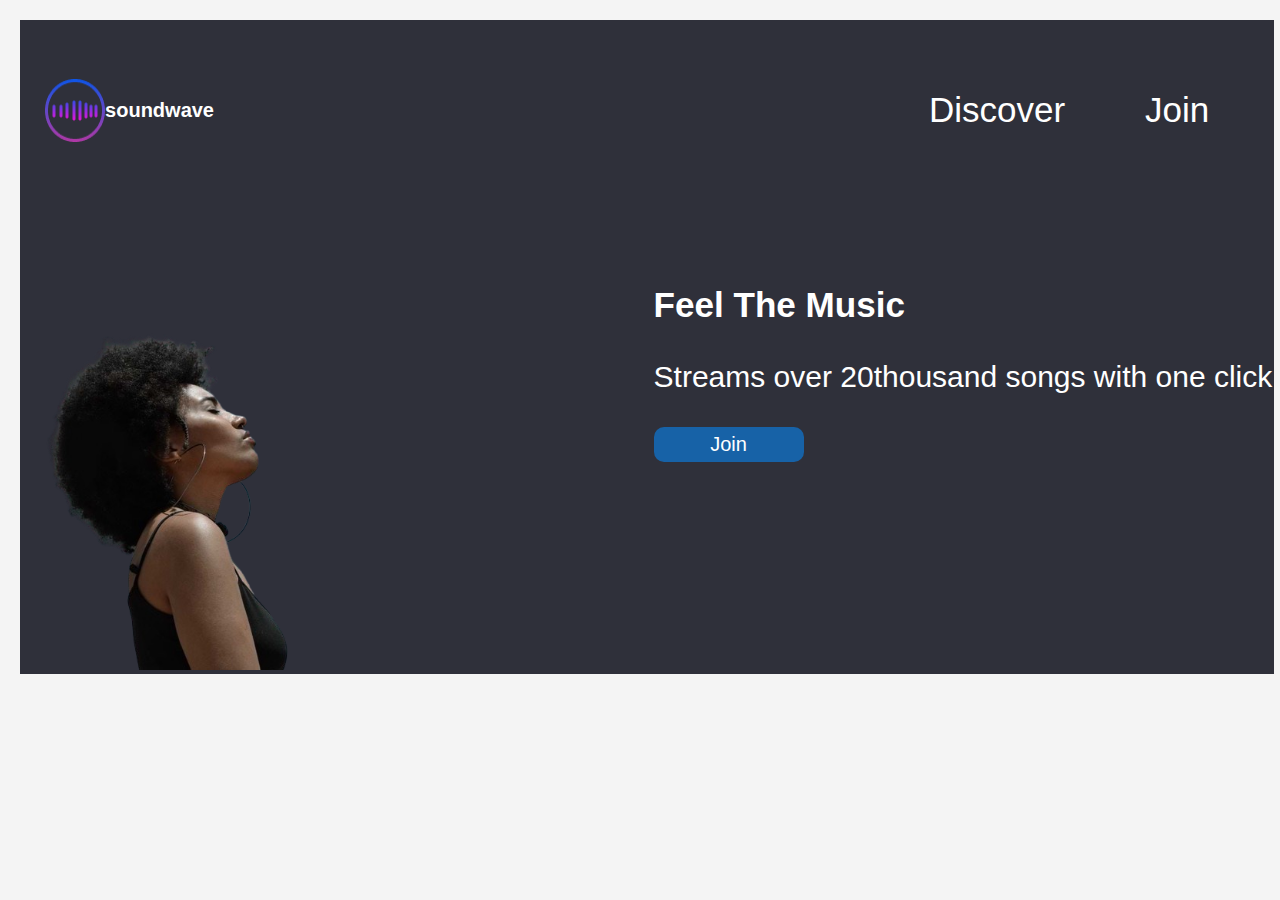
<file: index.html>
<!DOCTYPE html>
<html lang="en">
<head>
    <meta charset="UTF-8">
    <meta name="viewport" content="width=device-width, initial-scale=1.0">
    <title>Soundwave</title>
    <link rel="stylesheet" href="style.css">
</head>
<body>
    <section class="contenair">


      <header>
        <div class="logo">
            <img src="images/logo.png" alt="logo">
            <h3>soundwave</h3>
       </div> 
        <nav>
            <ul>
                <li><a href="feature.html">Discover</a></li>
                <li><a href="singup.html">Join</a></li>
            </ul>
        </nav>

      </header>

      <section id="home">
        <div class="left">
            <img src="images/fmml-removebg-preview.png" alt="image">
        </div>
        <div class="right">
            <h3>Feel The Music</h3>
            <p>Streams over 20thousand songs with one click</p>
            <button>Join </button>
        </div>
      </section>
    </section>
    
</body>
</html>
</file>
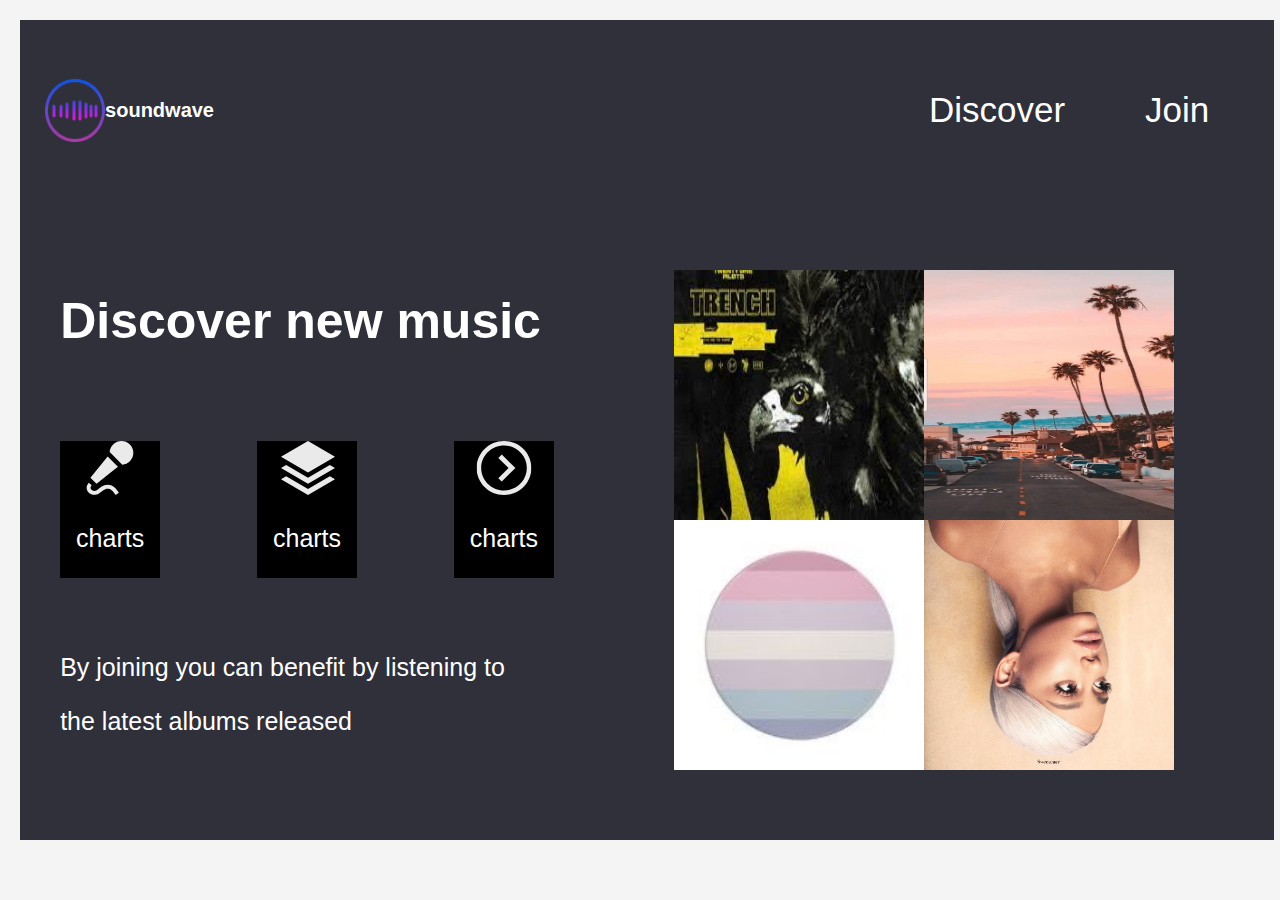
<file: feature.html>
<!DOCTYPE html>
<html lang="en">
<head>
    <meta charset="UTF-8">
    <meta name="viewport" content="width=device-width, initial-scale=1.0">
    <title>Feature</title>
    <link rel="stylesheet" href="style.css">
</head>
<body>
    <section class="feature">

        <header>
          <div class="logo">
              <img src="images/logo.png" alt="logo">
              <h3>soundwave</h3>
         </div> 
          <nav>
              <ul>
                  <li><a href="feature.html">Discover</a></li>
                  <li><a href="singup.html">Join</a></li>
              </ul>
          </nav>
        </header>

        <div class="discover">
            <div class="left">
                <h2>Discover new music</h2>
                <div class="charts">
                    <div class="chart">
                        <img src="images/microphone(1).svg" alt="microphone">
                        <p>charts</p>
                    </div>
                    <div class="chart">
                        <img src="images/albums(1).svg" alt="albums">
                        <p>charts</p>
                    </div>
                    <div class="chart">
                        <img src="images/more(1).svg" alt="more">
                        <p>charts</p>
                    </div>
                </div>
                <p>By joining you can benefit by listening to</p>
                <p>the latest albums released</p>
            </div>
            <div class="right">
                <div class="photo">
                    <img src="images/aiglr.jpg" alt="aigle-img">
                    <img src="images/miamy.jpg" alt="miamy">
                    <img src="images/celcl.jpg" alt="cercl">
                    <img src="images/fm.jpg" alt="femme">
                </div>
            </div>
        </div>
      </section>
    
</body>
</html>
</file>
<file: style.css>
:root{
    --primary:#2f303A;
    --lightprimary:#1762a7;
    --pink:#F86B9E;
}
body{
    font-family: Arial, sans-serif;
    background-color: #f4f4f4;
    margin: 0;
    padding: 0;
}
.contenair{
    display: flex;
    flex-direction: column;
    background-color:var(--primary);
    z-index: -1;
    width: 98%;
    margin: 20px;
}
header{
    display: flex;
    align-items: center;
    justify-content: space-between;
    height: 20vh;
    padding: 0 2%;
    top: 0;
    left: 0;
    right: 0;
    z-index: 10;
}
.logo{
    display: flex;
    color: white;
}
.logo h3{
    font-size: 20px;
}
nav{
     display: flex;
    justify-content: space-around;

}
ul{
    display: flex;
    justify-content: space-between;
   
    list-style: none;
}
li{
    margin: 40px;
    
}
a{
    text-decoration: 0;
    color: white;
    font-size: 35px;
}

/* home */

#home{
    display: flex;
    justify-content: space-around;
}
#home .right{
    color: white;
    
    font-size: 30px;
    margin-top: 50px;
    
}
#home .right button{
    width: 150px;
    height: 35px;
    border-radius: 10px;
    background-color: var(--lightprimary);
    color: white;
    font-size: 20px;
    border: none;
    cursor: pointer;
}
#home .left{
    width: 50%;
}
#home .left img{
    width: 50%;
}



/* Feature */


.feature{
    display: flex;
    flex-direction: column;
    background-color:var(--primary);
    z-index: -1;
    width: 98%;
    margin: 20px;
}
.discover{
    display: flex;
    justify-content: space-around;
    margin: 50px 10px;
}
.discover .left {
    width: 40%;
    color: white;
}
.discover .left h2{
    font-size: 50px;
}
.discover .left p{
    font-size: 25px;
}
.discover .left .charts{
    display: flex;
    justify-content: space-between;
}
.chart{
    background-color: black;
    width: 100px;
    text-align: center;
    margin-top: 50px;
    margin-bottom:50px ;
}

.discover .right{
    margin: 20px 60px;
}
.right .photo{
    display: grid;
    grid-template-columns: repeat(2, 1fr);
}
.right .photo img{
    width: 250px;
    height: 250px;
}

/* singup */

.join{
    display: flex;
    justify-content: space-evenly;
    height: 73vh;
}
.join h1{
   display: flex;
   align-items: center;
   justify-content: center;
   font-size: 50px;
   color: white;
}
.join h1 span{
    color: var(--pink);
    font-size: 70px;
}
.formulair {
    width: 30%;
    height: 70%;
    margin-top: 70px;
    background-color: black;
    border-radius: 7px;
}
.join form{
    display: grid;
    justify-content: center;
    align-items: center;


}
.join form label{
    color: white;
    margin-top: 20px;
    margin-bottom: 5px;
}
.join form input{
    /* width:80% ; */
    height: 30px;
    border-radius: 7px;
    margin-bottom: 10px;
}
.join form  button{
    background-color:  var(--lightprimary);
    height: 30px;
    border-radius:7px ;
    font-size: 18px;
    margin-top: 15px;
    color: white;
    border: none;
}

footer{
    display: flex;
    justify-content: space-between;
    background-color: black;
}
footer .contact{
    width: 20%;
    color: white;
    display: flex;
    justify-content: space-evenly;
}
footer .media{
    width: 20%;
    color: white;
    display: flex;
    justify-content: space-evenly;
    align-items: center;
}
footer .media a{
   font-size: 20px;
}



/* Responsive styles  */
@media (max-width: 768px) {
    header {
        align-items: flex-start;
        padding: 10px;
    }

    .logo {
        justify-content: start;
        margin-bottom: 10px;
        margin-top: 10px;
    }

    nav ul {
        justify-content: end;
        
    }

    nav ul li {
        margin: 5px 5px;
        
    }

    nav ul li a {
        font-size: 1.2rem;
    }
    #home {
        flex-direction: column;
        align-items: center;
    }

    .left, .right {
        width: 100%;
        text-align: center;
    }

    .right {
        order: 1;
        padding: 20px 0;
    }

    .left {
        order: 2;
    }

    .right h1 {
        font-size: 2rem;
    }

    .right p {
        font-size: 1rem;
    }

    .right button {
        font-size: 1rem;
    }

    .discover {
        flex-direction: column;
        align-items: center;
    }

    .left, .right {
        width: 100%;
        text-align: center;
    }

    .right {
        margin-top: 20px;
    }

    .charts {
        flex-direction: row;
        justify-content: center;
        text-align: center;
    }
    .chart {
        margin-bottom: 10px;
        margin-right: 10px;
        
    }

    .join {
        padding: 10px;
        flex-direction: column;
    }

    .join h1 {
       
        font-size: 3.4rem;
        text-align: center;
        
    }

    .formulair {
        order: 1;
        width: 80%;
        display: flex;
        justify-content: center;
        align-items: center;
       
    }

    .formulair label, 
    .formulair input {
        font-size: 1rem;
    }
    .formulair button {
        font-size: 1rem;
        margin-bottom: 20px;
    }


    footer {
        flex-direction: column;
        align-items: center;
        text-align: center;
        margin-top: 50px;
        
    }
    .contact{
        flex-direction: column;
    }

    .media a {
        margin: 5px 10px;
    }
}
</file>
